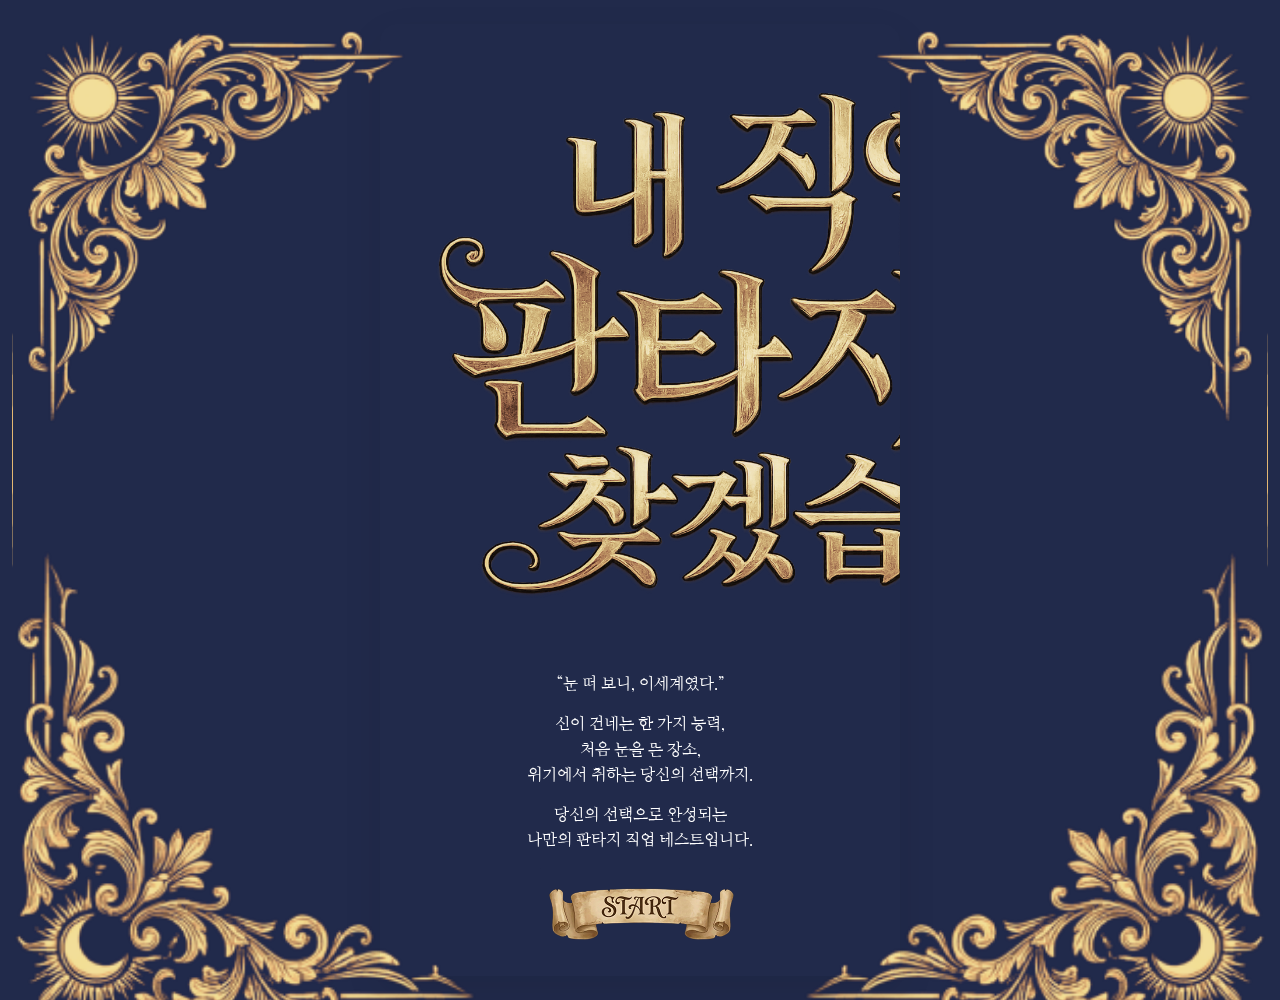
<file: index.html>
<!DOCTYPE html>
<html lang="ko">
<head>
  <meta charset="UTF-8" />
  <title>내 직업은 판타지에서 찾겠습니다</title>
  <meta name="viewport" content="width=device-width, initial-scale=1.0" />
  <link rel="stylesheet" href="./index.css">
  <script async src="https://pagead2.googlesyndication.com/pagead/js/adsbygoogle.js?client=ca-pub-2411726452312181"
     crossorigin="anonymous"></script>
</head>
<body>
  <div class="background-pattern">
    <div class="patter-wrapper-01">
      <div class="top">
        <img src="./img/etc/pattern-01.png" alt="pattern-01" class="pattern-01" />
        <img src="./img/etc/pattern-01.png" alt="pattern-01" class="pattern-01" />
      </div>
      <div class="bottom">
        <img src="./img/etc/pattern-02.png" alt="pattern-02" class="pattern-02" />
        <img src="./img/etc/pattern-02.png" alt="pattern-02" class="pattern-02" />
      </div>
    </div>
    <div class="patter-wrapper-02">
        <img src="./img/etc/pattern-03.png" alt="patter-03" class="patter-03" />
        <img src="./img/etc/pattern-03.png" alt="patter-03" class="patter-03" />
    </div>
  </div>
<div class="quiz-wrap">
  <div class="quiz-card">
    <section class="screen active" id="screenIntro">
      <div class="intro-main">
        <div class="mainTitle">
          <img src="./img/etc/mainTitle.png" alt="mainTitle" />
        </div>
        <!-- <div class="intro-illust">
          <img src="./img/main.png" alt="표지 일러스트">
        </div> -->
        <div class="intro-text">
          <p>“눈 떠 보니, 이세계였다.”</p>
          <p>신이 건네는 한 가지 능력,
          처음 눈을 뜬 장소,
          위기에서 취하는 당신의 선택까지.</p>
          <p>당신의 선택으로 완성되는
          나만의 판타지 직업 테스트입니다.</p>
        </div>
        <a class="startButton" id="btnStart" href="./pages/quiz.html" role="button">
          <img src="./img/etc/startButton2.png" alt="시작하기" />
        </a>
      </div>
    </section>
  </div>
</div>
</body>
</html>
</file>
<file: index.css>
@import url('https://fonts.googleapis.com/css2?family=Nanum+Myeongjo:wght@400;700;800&display=swap');
* {
  box-sizing: border-box;
}
body {
  margin: 0;
  font-family: "Nanum Myeongjo", system-ui, -apple-system, BlinkMacSystemFont, "Segoe UI", sans-serif;
  background-color: #212A4B;
  color: #fff;
}
.quiz-wrap {
  position: relative;
  z-index: 2;
  min-height: 100vh;
  display: flex;
  align-items: stretch;
  justify-content: center;
  padding: 24px 12px;
}
.quiz-card {
  border-radius: 18px;
  width: 100%;
  max-width: 520px;
  margin: auto;
  box-shadow: 0 16px 40px rgba(0, 0, 0, 0.09);
  padding: 20px 20px 18px;
  position: relative;
  overflow: hidden;
}

.screen {
  display: none;
  animation: fadeIn 0.25s ease;
}
.screen.active {
  display: block;
}
@keyframes fadeIn {
  from { opacity: 0; transform: translateY(6px); }
  to { opacity: 1; transform: translateY(0); }
}

.intro-main {
  margin-top: 12px;
  text-align: center;
}
.mainTitle{
  width: 100%;
}
.mainTitle img{
  width: 70vw;
  margin: 0 auto;
}
.intro-illust {
  width: 100%;
  height: 160px;
  margin: 0 auto 10px;
  border-radius: 24px;
  background: linear-gradient(145deg, #fce4ff, #e1f0ff);
  display: flex;
  align-items: center;
  justify-content: center;
  font-size: 12px;
  color: #777;
}
.intro-illust img {
  width: 100%;
}

.intro-text p{
  font-size: 16px;
  color: #fff;
  line-height: 1.6;
  margin: 14px 0;
  white-space: pre-line;
}

.background-pattern {
  position: fixed;
  inset: 0;
  z-index: 1;
}
.patter-wrapper-01 {
  display: flex;
  flex-direction: column;
  justify-content: space-between;
  width: 100vw;
  height: 100vh;
  position: absolute;
  inset: 0;
}
.patter-wrapper-01 > div {
  display: flex;
  justify-content: space-between;
}
.patter-wrapper-01 img {
  width: 40vw;
}
.patter-wrapper-01 .top img:last-child {
  transform: scale(-1, 1);
}
.patter-wrapper-01 .bottom img:first-child {
  transform: scale(-1, 1);
}

.patter-wrapper-02 {
  display: flex;
  justify-content: space-between;
  width: 100vw;
  height: 30vh;
  padding: 12px;
  position: absolute;
  left: 0;
  top: 50%;
  transform: translateY(-50%);
}
.patter-wrapper-02 img {
  height: 100%;
}
.startButton {
  display: inline-block;
  height: 80px;
  margin-bottom: 10px;
}
.startButton img{
  height: 100%;
}
.nav-btn {
  display: inline-block;
  text-decoration: none;
  text-align: center;
  border-radius: 999px;
  border: none;
  padding: 12px 18px;
  font-size: 13px;
  font-weight: 600;
  cursor: pointer;
}
.nav-next {
  background: #2489f3;
  color: #fff;
}

@media (max-width: 480px) {
  .quiz-card {
    padding: 16px 14px 14px;
    border-radius: 16px;
  }
}
</file>
